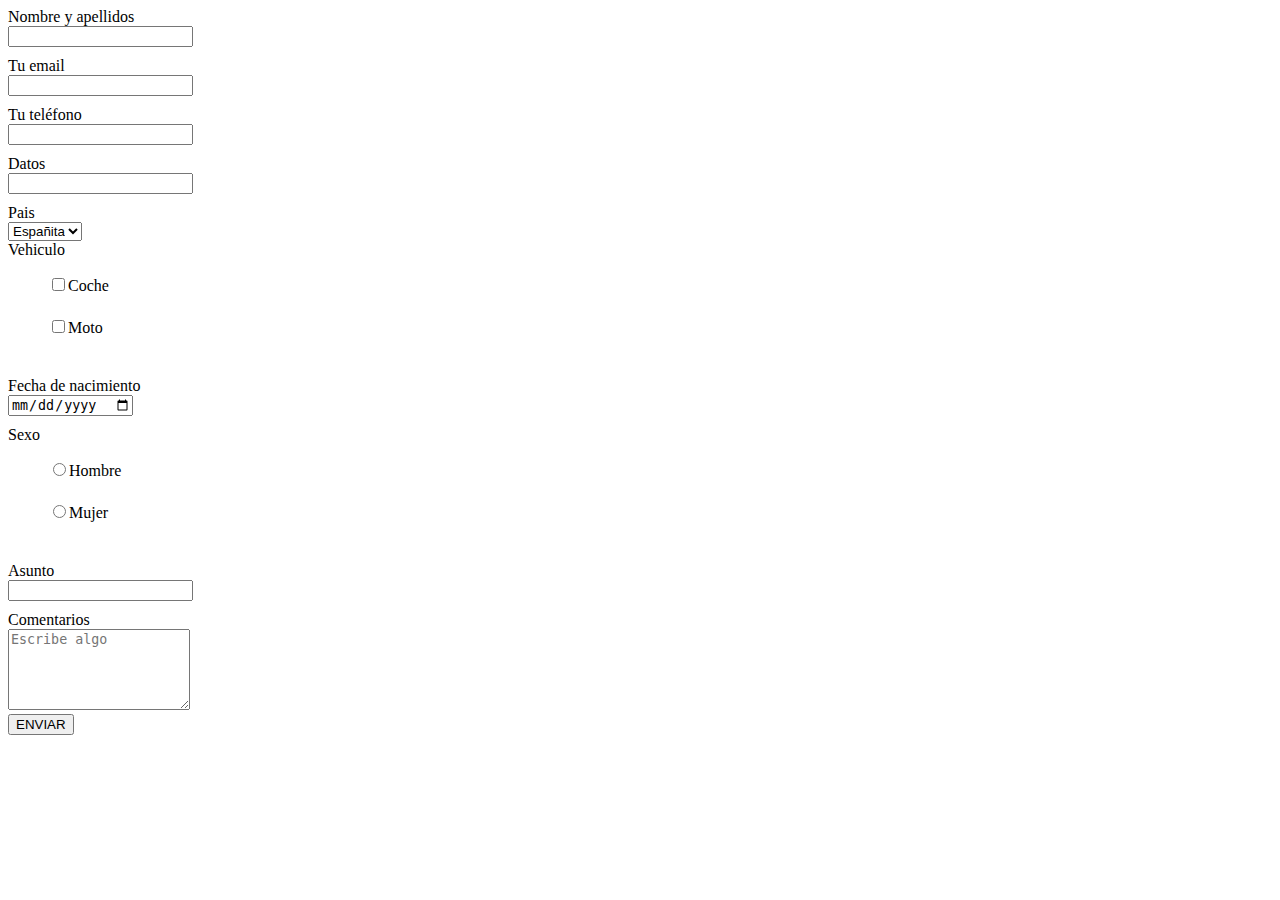
<file: paginas/formulario.html>
<!DOCTYPE html>
<html lang="es">
<head>
    <meta charset="UTF-8">
    <meta http-equiv="X-UA-Compatible" content="IE=edge">
    <meta name="viewport" content="width=device-width, initial-scale=1.0">
    <title>formulario</title>

    <style>
        input{
            margin-bottom: 10px;
        }
    </style>

</head>
<body>
    
    <form method="post"> 
        <label>Nombre y apellidos</label><br>
        <input type="text" name="nombre">
        <br>

        <label>Tu email</label><br>
        <input type="email" name="email">
        <br>

        <label>Tu teléfono</label><br>
        <input type="number" name="telefono">
        <br>

        <label>Datos</label><br>
        <input type="text" name="datos" list="datos">
        <datalist id="datos">
            <option value="Opcion1"></option>
            <option value="Opcion2"></option>
            <option value="Opcion3"></option>
            <option value="Opcion4"></option>
            <option value="Opcion5"></option>
            <option value="Opcion6"></option>
        </datalist>
        <br>

        <label>Pais</label><br>
        <select name="pais">
            <option value="Españita">Españita</option>
            <option value="Francia">Francia</option>
            <option value="Portugal">Portugal</option>
        </select>
        <br>
        <label>Vehiculo</label><br>
        <dd>
        <dl><input type="checkbox" name="Vehiculo" value="Coche">Coche</dl>

        <dl><input type="checkbox" name="Vehiculo" value="Moto">Moto</dl>
        </dd>
        <br>

        <label>Fecha de nacimiento</label><br>
        <input type="date" name="Fecha">
        <br>

        <label>Sexo</label><br>
        <dd>
            <dl><input type="radio" name="sexo" value="Hombre">Hombre</dl>
        
            <dl><input type="radio" name="sexo" value="Mujer">Mujer</dl>
        </dd>
        <br>

        <label>Asunto</label><br>
        <input type="text" name="asunto">
        <br>

        <label>Comentarios<br></label>
        <textarea name="mensaje" placeholder="Escribe algo" rows="5"></textarea>
        
        <br>

        <button type="submit">ENVIAR</button>
    </form>

</body>
</html>
</file>
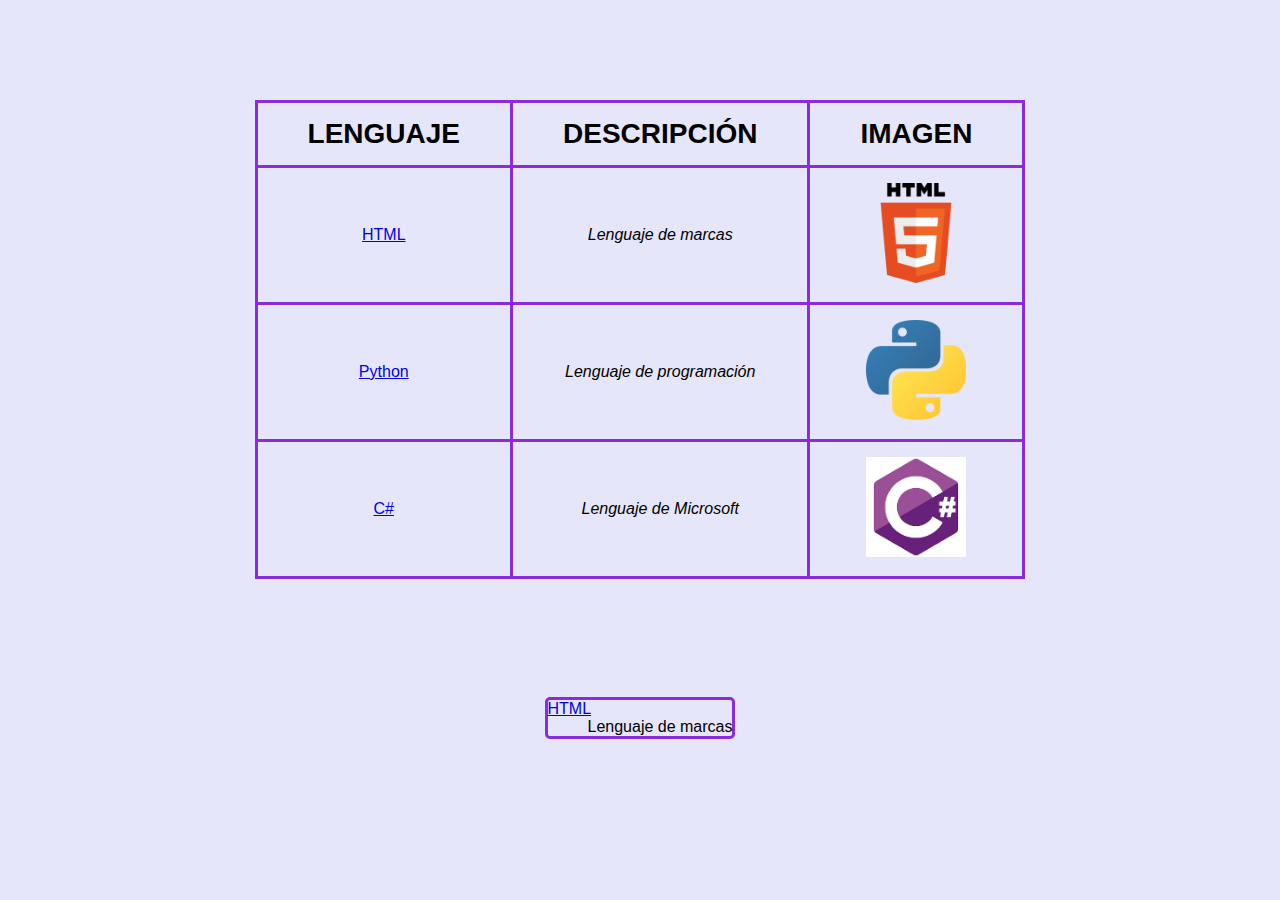
<file: paginas/PRACTICA.html>
<!DOCTYPE html>
<html lang="es">

<head>
    <meta charset="UTF-8">
    <meta http-equiv="X-UA-Compatible" content="IE=edge">
    <meta name="viewport" content="width=device-width, initial-scale=1.0">
    <title>Prácticas</title>
    <link rel="stylesheet" href="css/style.css">

</head>
<body>
    <div class="maindiv">
        <table  class="tablas" border=1px>
            <tr>
                <td class="cabecera">
                    <b>LENGUAJE</b>
                </td>
                <td class="cabecera">
                    <b>DESCRIPCIÓN</b>
                </td>
                <td class="cabecera">
                    <b>IMAGEN</b>
                </td>
            </tr>
            <tr>
                <td>
                    <a href="https://es.wikipedia.org/wiki/HTML" target="_blank">HTML</a>
                </td>
                <td>
                    <i>Lenguaje de marcas</i>
                </td>
                <td>
                    <img src="imagenes/html.png" />
                </td>
            </tr>
            <tr>
                <td>
                    <a href="https://es.wikipedia.org/wiki/Python" target="_blank">Python</a>
                </td>
                <td>
                    <i>Lenguaje de programación</i>
                </td>
                <td>
                    <img src="imagenes/python.png" />
                </td>
            </tr>
            <tr>
                <td>
                    <a href="https://es.wikipedia.org/wiki/C_Sharp" target="_blank">C#</a>
                </td>
                <td>
                    <i>Lenguaje de Microsoft</i>
                </td>
                <td>
                    <img src="imagenes/C.png" />
                </td>
            </tr>
        </table>
    </div>
    <br/>
    <div>
        <dl class="tablas">
            <dt><a href="https://es.wikipedia.org/wiki/HTML">HTML</a></dt>
            <dd>Lenguaje de marcas</dd>
        </dl>
    </div>
</body>
</html>
</file>
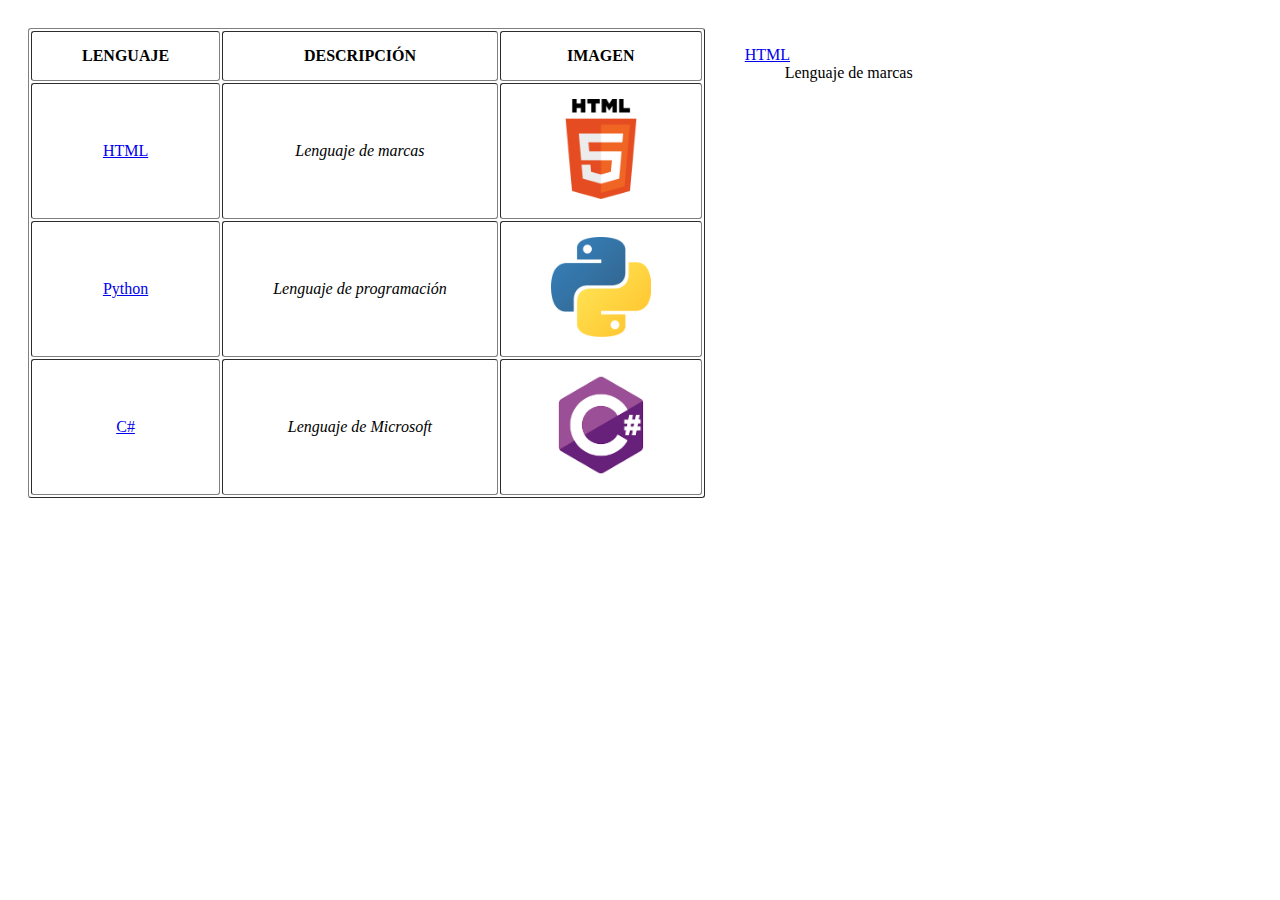
<file: Páginas/PRACTICA.html>
<!DOCTYPE html>
<html lang="es">
<head>
    <meta charset="UTF-8">
    <meta http-equiv="X-UA-Compatible" content="IE=edge">
    <meta name="viewport" content="width=device-width, initial-scale=1.0">
    <title>Document</title>

    <style>

        div {
            display: flex;
            margin: 20px;
            float: left;

        }


        .tablas{
            margin: auto;
            border-radius: 3px;           
        }        

        td {
            padding-top:15px;
            padding-bottom:15px;
            padding-left: 50px;
            padding-right: 50px;
            text-align: center;
            border-radius: 3px;

        }

        img{
            width: 100px;
        }

    </style>

</head>
<body>
    <div class="maindiv">
        <table  class="tablas" border=1px>
            <tr>
                <td>
                    <b>LENGUAJE</B>
                </td>
                <td>
                    <b>DESCRIPCIÓN</b>
                </td>
                <td>
                    <b>IMAGEN</b>
                </td>
            </tr>
            <tr>
                <td>
                    <a href="https://es.wikipedia.org/wiki/HTML" target="_blank">HTML</a>
                </td>
                <td>
                    <i>Lenguaje de marcas</i>
                </td>
                <td>
                    <img src="imagenes/html.png" />
                </td>
            </tr>
            <tr>
                <td>
                    <a href="https://es.wikipedia.org/wiki/Python" target="_blank">Python</a>
                </td>
                <td>
                    <i>Lenguaje de programación</i>
                </td>
                <td>
                    <img src="imagenes/python.png" />
                </td>
            </tr>
            <tr>
                <td>
                    <a href="https://es.wikipedia.org/wiki/C_Sharp" target="_blank">C#</a>
                </td>
                <td>
                    <i>Lenguaje de Microsoft</i>
                </td>
                <td>
                    <img src="imagenes/C.png" />
                </td>
            </tr>
        </table>
    </div>
    <br/>
    <div>
        <dl class="tablas">
            <dt><a href="https://es.wikipedia.org/wiki/HTML">HTML</a></dt>
            <dd>Lenguaje de marcas</dd>
        </dl>
    </div>
</body>
</html>
</file>
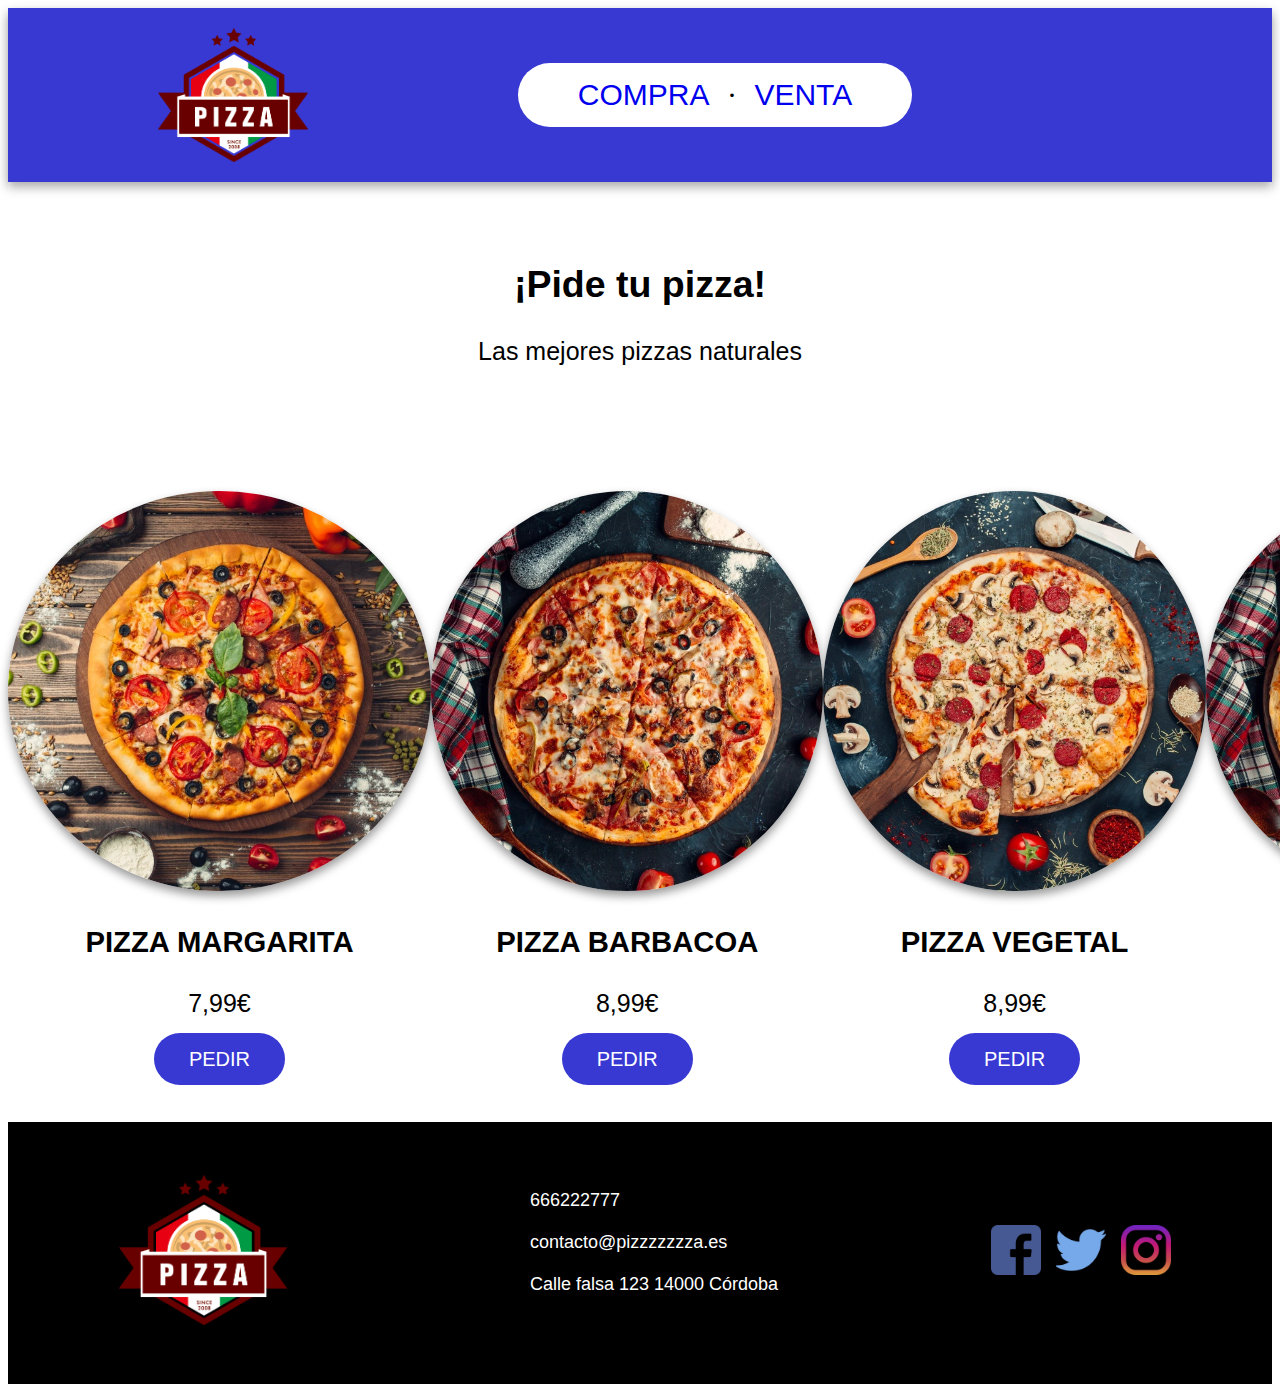
<file: Tienda/compra.html>
<!DOCTYPE html>
<html lang="es">
<head>
    <meta charset="UTF-8">
    <meta http-equiv="X-UA-Compatible" content="IE=edge">
    <meta name="viewport" content="width=device-width, initial-scale=1.0">
    <link rel="stylesheet" href="css/estilo.css">
    <title>Compra</title>
</head>

<body>
    
    <header>
        <div >
            <img src="imagenes/logo.png" class="logo">
        </div>
        <nav>
        <a href="compra.html"> COMPRA</a>
        ·
        <a href="venta.html">VENTA</a>
        </nav>
    </header>



    <section>

        <div class="caja">
            <h2>¡Pide tu pizza!</h2>
            <p>Las mejores pizzas naturales</p>
        </div>
        
    </section>
    <section>

        <div class="caja">
            <img src="imagenes/pizza.webp">
            <h3>PIZZA MARGARITA</h3>
            <p>7,99€</p>
            <a class="boton" href="venta.html">PEDIR</a>
        </div>
        <div class="caja">
            <img src="imagenes/pizza 2.webp">
            <h3>PIZZA BARBACOA</h3>
            <p>8,99€</p>
            <a class="boton" href="venta.html">PEDIR</a>
        </div>
        <div class="caja">
            <img src="imagenes/pizza3.webp">
            <h3>PIZZA VEGETAL</h3>
            <p>8,99€</p>
            <a class="boton" href="venta.html">PEDIR</a>
        </div>
        <div class="caja">
            <img src="imagenes/pizza 2.webp">
            <h3>PIZZA PEPERONI</h3>
            <p>7,99€</p>
            <a class="boton" href="venta.html">PEDIR</a>
        </div>
    </section>
    
    <footer>
        <div class="cajafooter">
            <img src="imagenes/logo.png" style="height: 150px;">
        </div>
        <div class="cajafooter">
            <ul>
                <li>666222777</li><br>
                <li>contacto@pizzzzzzza.es</li><br>
                <li>Calle falsa 123 14000 Córdoba</li><br>
            </ul>
        </div>
        <div class="cajafooter">
            <img src="imagenes/facebook.png" class="medialogo">
            <img src="imagenes/twitter.png" class="medialogo">
            <img src="imagenes/instagram.png" class="medialogo">
        </div>
    </footer>

</body>
</html>
</file>
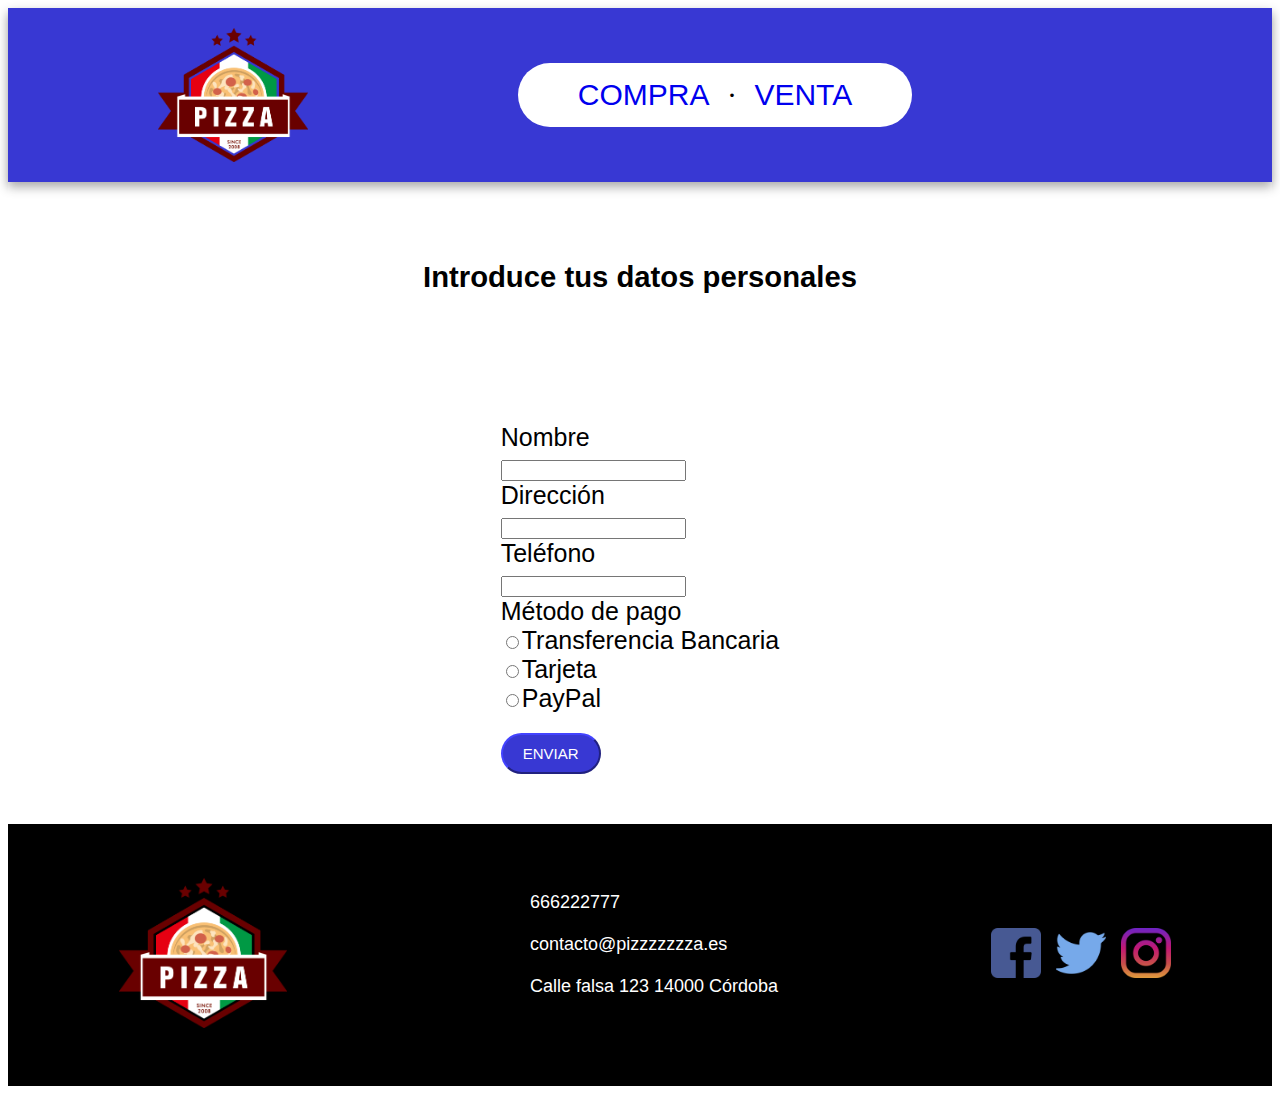
<file: Tienda/venta.html>
<!DOCTYPE html>
<html lang="es">
<head>
    <meta charset="UTF-8">
    <meta http-equiv="X-UA-Compatible" content="IE=edge">
    <meta name="viewport" content="width=device-width, initial-scale=1.0">
    <link rel="stylesheet" href="css/estilo.css">
    <title>Venta</title>



</head>
<body>
    
    <header>
        <div>
            <img src="imagenes/logo.png" class="logo">
        </div>
        <nav>
            <a href="compra.html"> COMPRA</a>
            ·
            <a href="venta.html">VENTA</a>
        </nav>
    </header>




    <section>
        <div class="caja">
            <h3>Introduce tus datos personales</h3>
        </div>
        
    </section>
    <section>
        <div class="caja">
           <form>
                <label>Nombre</label><br>
                <input type="text" name="nombre"> <br>
                <label>Dirección</label><br>
                <input type="text" name="direccion"><br>
                <label>Teléfono</label><br>
                <input type="number" name="telefono"><br>
                <label>Método de pago</label><br>
                <li><input type="radio" name="pago" value="Transferencia">Transferencia Bancaria</li>
                <li><input type="radio" name="pago" value="Tarjeta">Tarjeta</li>
                <li><input type="radio" name="pago" value="PayPal">PayPal</li>
                <button class="botonform" type="submit">ENVIAR</button>
           </form>
        </div>
    </section>
    
    <footer>
        <div class="cajafooter">
            <img src="imagenes/logo.png" style="height: 150px;">
        </div>
        <div class="cajafooter">
            <ul>
                <li>666222777</li><br>
                <li>contacto@pizzzzzzza.es</li><br>
                <li>Calle falsa 123 14000 Córdoba</li><br>
            </ul>
        </div>
        <div class="cajafooter">
            <img src="imagenes/facebook.png" class="medialogo">
            <img src="imagenes/twitter.png" class="medialogo">
            <img src="imagenes/instagram.png" class="medialogo">
        </div>
    </footer>

</body>
</html>
</file>
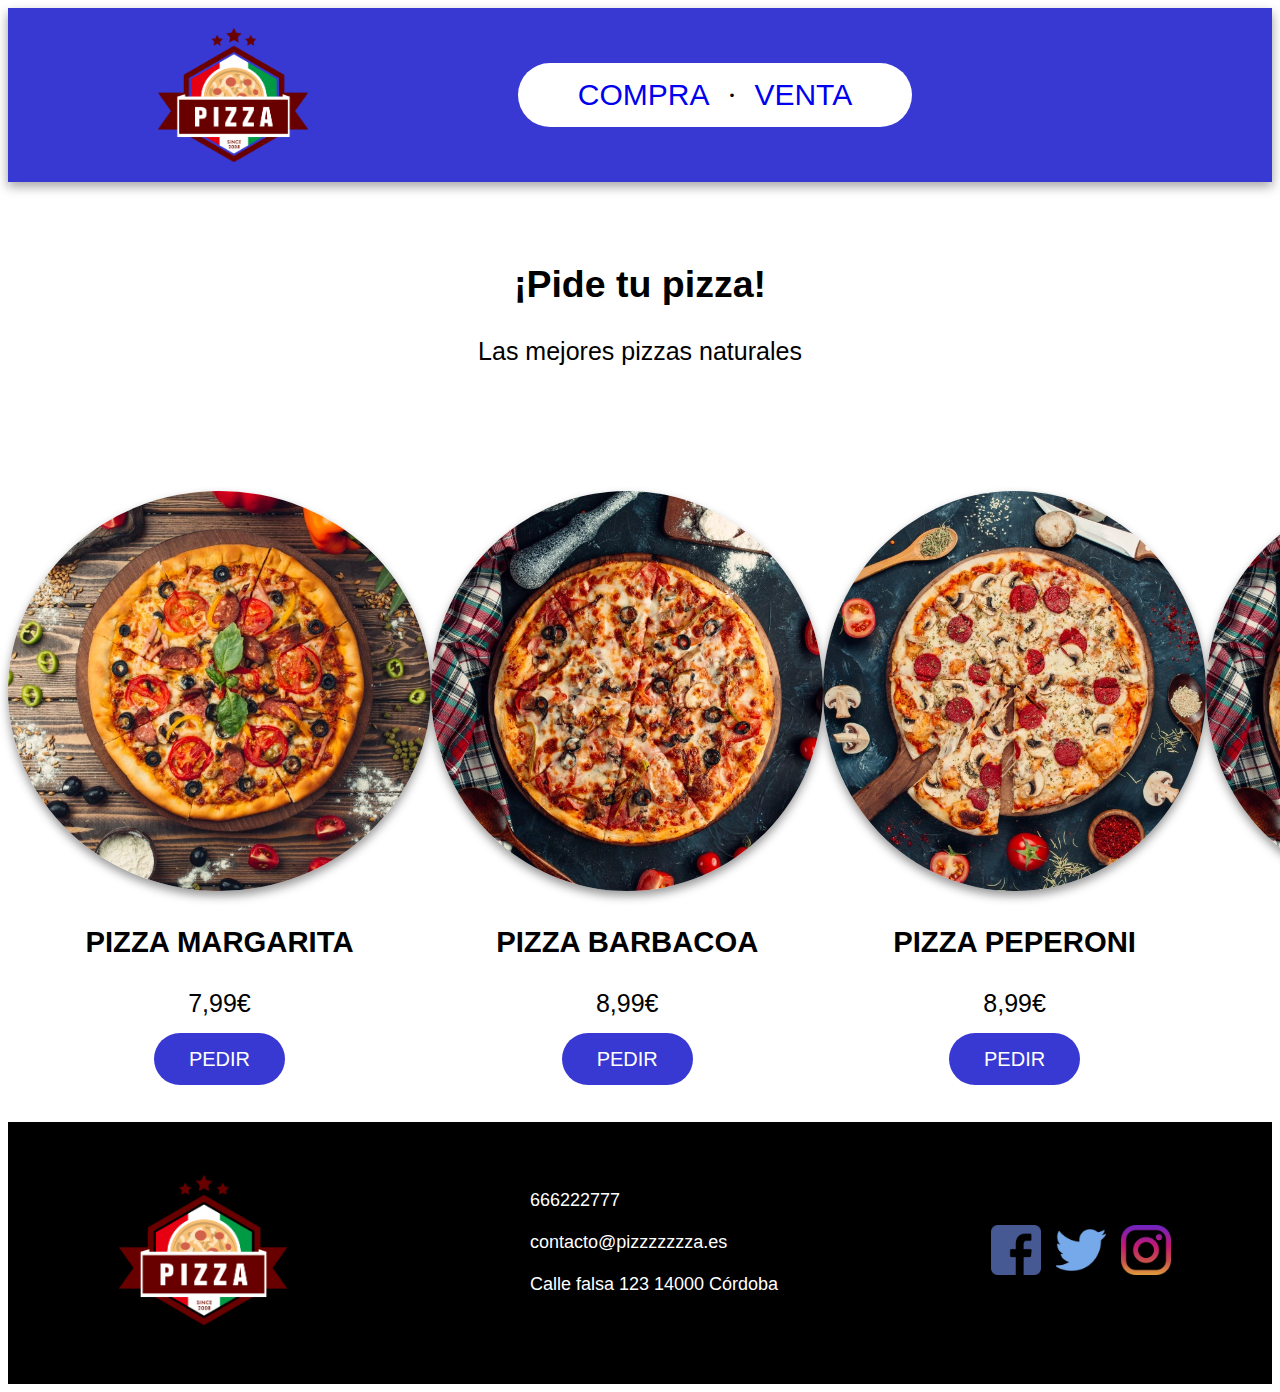
<file: HTML/Tienda/compra.html>
<!DOCTYPE html>
<html lang="es">
<head>
    <meta charset="UTF-8">
    <meta http-equiv="X-UA-Compatible" content="IE=edge">
    <meta name="viewport" content="width=device-width, initial-scale=1.0">
    <link rel="stylesheet" href="css/estilo.css">
    <title>Compra</title>
</head>

<body>
    
    <header>
        <div >
            <img src="imagenes/logo.png" class="logo">
        </div>
        <nav>
        <a href="compra.html"> COMPRA</a>
        ·
        <a href="venta.html">VENTA</a>
        </nav>
    </header>



    <section>

        <div class="caja">
            <h2>¡Pide tu pizza!</h2>
            <p>Las mejores pizzas naturales</p>
        </div>
        
    </section>
    <section>

        <div class="caja">
            <img src="imagenes/pizza.webp">
            <h3>PIZZA MARGARITA</h3>
            <p>7,99€</p>
            <a class="boton" href="venta.html">PEDIR</a>
        </div>
        <div class="caja">
            <img src="imagenes/pizza 2.webp">
            <h3>PIZZA BARBACOA</h3>
            <p>8,99€</p>
            <a class="boton" href="venta.html">PEDIR</a>
        </div>
        <div class="caja">
            <img src="imagenes/pizza3.webp">
            <h3>PIZZA PEPERONI</h3>
            <p>8,99€</p>
            <a class="boton" href="venta.html">PEDIR</a>
        </div>
        <div class="caja">
            <img src="imagenes/pizza 2.webp">
            <h3>PIZZA VEGETAL</h3>
            <p>7,99€</p>
            <a class="boton" href="venta.html">PEDIR</a>
        </div>
    </section>
    
    <footer>
        <div class="cajafooter">
            <img src="imagenes/logo.png" style="height: 150px;">
        </div>
        <div class="cajafooter">
            <ul>
                <li>666222777</li><br>
                <li>contacto@pizzzzzzza.es</li><br>
                <li>Calle falsa 123 14000 Córdoba</li><br>
            </ul>
        </div>
        <div class="cajafooter">
            <img src="imagenes/facebook.png" class="medialogo">
            <img src="imagenes/twitter.png" class="medialogo">
            <img src="imagenes/instagram.png" class="medialogo">
        </div>
    </footer>

</body>
</html>
</file>
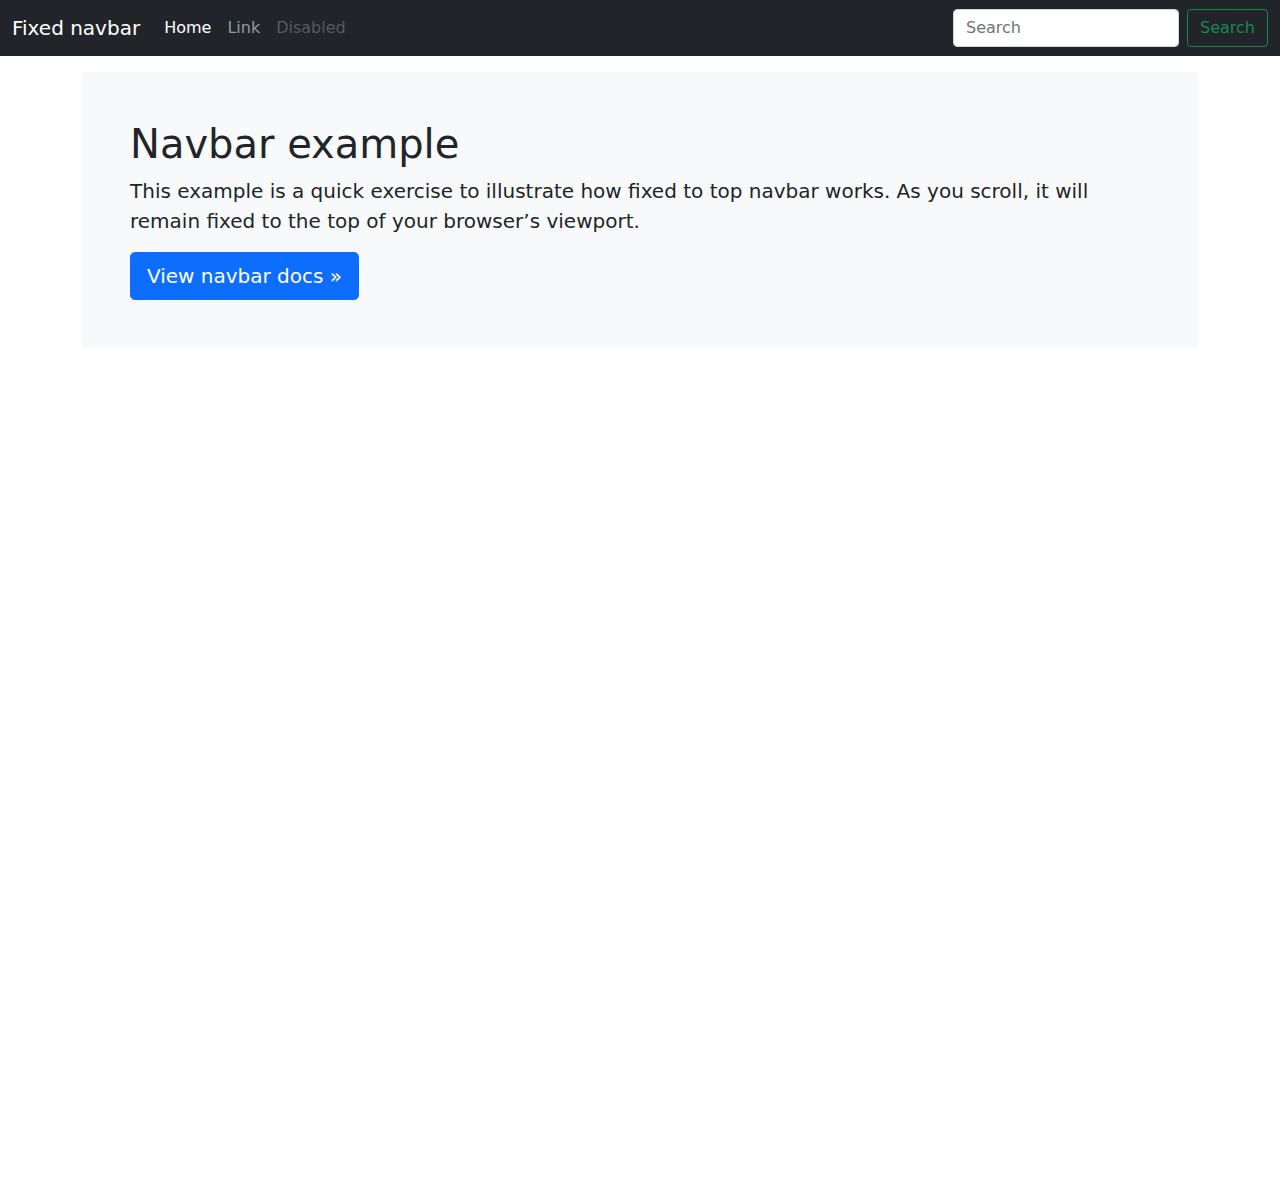
<file: HTML/webconbootstrap/webplantilla.html>
<!doctype html>
<html lang="en">

<head>
    <meta charset="utf-8">
    <meta name="viewport" content="width=device-width, initial-scale=1">
    <meta name="description" content="">
    <meta name="author" content="Mark Otto, Jacob Thornton, and Bootstrap contributors">
    <meta name="generator" content="Hugo 0.88.1">
    <title>Fixed top navbar example · Bootstrap v5.1</title>

    <link rel="canonical" href="https://getbootstrap.com/docs/5.1/examples/navbar-fixed/">



    <!-- Bootstrap core CSS -->
    <link href="css/bootstrap.min.css" rel="stylesheet">

    <!-- Favicons -->
    <link rel="apple-touch-icon" href="/docs/5.1/assets/img/favicons/apple-touch-icon.png" sizes="180x180">
    <link rel="icon" href="/docs/5.1/assets/img/favicons/favicon-32x32.png" sizes="32x32" type="image/png">
    <link rel="icon" href="/docs/5.1/assets/img/favicons/favicon-16x16.png" sizes="16x16" type="image/png">
    <link rel="manifest" href="/docs/5.1/assets/img/favicons/manifest.json">
    <link rel="mask-icon" href="/docs/5.1/assets/img/favicons/safari-pinned-tab.svg" color="#7952b3">
    <link rel="icon" href="/docs/5.1/assets/img/favicons/favicon.ico">
    <meta name="theme-color" content="#7952b3">


    <style>
        .bd-placeholder-img {
            font-size: 1.125rem;
            text-anchor: middle;
            -webkit-user-select: none;
            -moz-user-select: none;
            user-select: none;
        }

        @media (min-width: 768px) {
            .bd-placeholder-img-lg {
                font-size: 3.5rem;
            }
        }
    </style>


    <!-- Custom styles for this template -->
    <link href="css/navbar-top-fixed.css" rel="stylesheet">
</head>

<body>

    <nav class="navbar navbar-expand-md navbar-dark fixed-top bg-dark">
        <div class="container-fluid">
            <a class="navbar-brand" href="#">Fixed navbar</a>
            <button class="navbar-toggler" type="button" data-bs-toggle="collapse" data-bs-target="#navbarCollapse"
                aria-controls="navbarCollapse" aria-expanded="false" aria-label="Toggle navigation">
                <span class="navbar-toggler-icon"></span>
            </button>
            <div class="collapse navbar-collapse" id="navbarCollapse">
                <ul class="navbar-nav me-auto mb-2 mb-md-0">
                    <li class="nav-item">
                        <a class="nav-link active" aria-current="page" href="#">Home</a>
                    </li>
                    <li class="nav-item">
                        <a class="nav-link" href="#">Link</a>
                    </li>
                    <li class="nav-item">
                        <a class="nav-link disabled">Disabled</a>
                    </li>
                </ul>
                <form class="d-flex">
                    <input class="form-control me-2" type="search" placeholder="Search" aria-label="Search">
                    <button class="btn btn-outline-success" type="submit">Search</button>
                </form>
            </div>
        </div>
    </nav>

    <main class="container">
        <div class="bg-light p-5 rounded">
            <h1>Navbar example</h1>
            <p class="lead">This example is a quick exercise to illustrate how fixed to top navbar works. As you scroll,
                it will remain fixed to the top of your browser’s viewport.</p>
            <a class="btn btn-lg btn-primary" href="/docs/5.1/components/navbar/" role="button">View navbar docs
                &raquo;</a>
        </div>
    </main>


    <script src="js/jquery-3.6.0.js"></script>
    <script src="js/bootstrap.bundle.min.js"></script>


</body>

</html>
</file>
<file: paginas/css/style.css>
body{
    background-color: lavender;
}

div {
    display: flex;
    margin-top: 100px;
    float: initial;

}


.tablas{
    margin: auto;
    border-radius: 5px;
    font-family: Arial, Helvetica, sans-serif;
    border-collapse: collapse;
    border-style: solid;
    border: solid 3px blueviolet;


}        

.cabecera{
    font-size: 28px;
    color: black;
}

td {
    padding-top:15px;
    padding-bottom:15px;
    padding-left: 50px;
    padding-right: 50px;
    text-align: center;
    border: solid 3px blueviolet;

}

img{
    width: 100px;
}
</file>
<file: Tienda/css/estilo.css>
header{
    display: flex;
    background-color:rgb(56, 56, 211);
    font-size: 30px;
    height: 100%;
    padding-bottom: 20px;
    padding-top: 20px;
    padding-left: 150px;
    padding-right: 150px;
    box-shadow: 0px 5px 10px rgba(0, 0, 0, 0.404);  
}

header a{
    padding-right:10px;
    padding-left: 10px;
    font-family: Arial, Helvetica, sans-serif;     
    text-decoration: none;    
}

header a:hover{
    color: rgb(255, 0, 0);
}

nav{
    background-color: white;
    border-radius: 50px;
    padding-left: 50px;
    padding-right: 50px;
    padding-top: 15px;
    padding-bottom: 15px;
}

.logo{
    float: inline-start;
    width: 150px;           
    
}
nav{

    float: inline-end;
    margin: auto;            
    
}

section{
    padding-top: 50px;
    padding-bottom: 50px;
    display: flex;
    background-color: rgba(255, 255, 255, 0.178);
    font-family: Arial, Helvetica, sans-serif;
    font-size: 25px;   
}

section a{
    text-decoration: none;
}


footer{
    padding-top: 50px;
    padding-bottom: 50px;
    display: flex;
    background-color: rgb(0, 0, 0);
    font-family: Arial, Helvetica, sans-serif;
    font-size: 18px;
    color: white;
}


.caja {
    margin: auto;
    float: inline;
    text-align: center;

}

.caja form{
    text-align: left;
}

.caja img{
height: 400px;
border-radius: 50%;
box-shadow: 0px 5px 10px rgba(0, 0, 0, 0.404);
}

.cajafooter{
    margin: auto;
    float: inline;

}

.cajafooter img{
    margin-left: 10px;
}

.medialogo {
    width: 50px;
}

li{
    list-style-type: none;
}

a{
   
}

.titulo{
    text-align: center;
}

.boton{
    padding-left: 35px;
    padding-right: 35px ;
    padding-top: 15px;
    padding-bottom: 15px;
    font-size: 20px;
    background-color:rgb(56, 56, 211) ;
    border-color: rgb(56, 56, 211);
    color: white;
    border-radius: 50px;
}
    .botonform{
    margin-top: 20px;
    padding-left: 20px;
    padding-right: 20px ;
    padding-top: 10px;
    padding-bottom: 10px;
    font-size: 15px;
    background-color:rgb(56, 56, 211) ;
    border-color: rgb(56, 56, 211);
    color: white;
    border-radius: 50px;
}

form.label {
    padding-top: 150px;
}
</file>
<file: HTML/Tienda/css/estilo.css>
header{
    display: flex;
    background-color:rgb(56, 56, 211);
    font-size: 30px;
    height: 100%;
    padding-bottom: 20px;
    padding-top: 20px;
    padding-left: 150px;
    padding-right: 150px;
    box-shadow: 0px 5px 10px rgba(0, 0, 0, 0.404);  
}

header a{
    padding-right:10px;
    padding-left: 10px;
    font-family: Arial, Helvetica, sans-serif;     
    text-decoration: none;    
}

header a:hover{
    color: rgb(255, 0, 0);
}

nav{
    background-color: white;
    border-radius: 50px;
    padding-left: 50px;
    padding-right: 50px;
    padding-top: 15px;
    padding-bottom: 15px;
}

.logo{
    float: inline-start;
    width: 150px;           
    
}
nav{

    float: inline-end;
    margin: auto;            
    
}

section{
    padding-top: 50px;
    padding-bottom: 50px;
    display: flex;
    background-color: rgba(255, 255, 255, 0.178);
    font-family: Arial, Helvetica, sans-serif;
    font-size: 25px;   
}

section a{
    text-decoration: none;
}


footer{
    padding-top: 50px;
    padding-bottom: 50px;
    display: flex;
    background-color: rgb(0, 0, 0);
    font-family: Arial, Helvetica, sans-serif;
    font-size: 18px;
    color: white;
}


.caja {
    margin: auto;
    float: inline;
    text-align: center;

}

.caja form{
    text-align: left;
}

.caja img{
height: 400px;
border-radius: 50%;
box-shadow: 0px 5px 10px rgba(0, 0, 0, 0.404);
}

.cajafooter{
    margin: auto;
    float: inline;

}

.cajafooter img{
    margin-left: 10px;
}

.medialogo {
    width: 50px;
}

li{
    list-style-type: none;
}

a{
   
}

.titulo{
    text-align: center;
}

.boton{
    padding-left: 35px;
    padding-right: 35px ;
    padding-top: 15px;
    padding-bottom: 15px;
    font-size: 20px;
    background-color:rgb(56, 56, 211) ;
    border-color: rgb(56, 56, 211);
    color: white;
    border-radius: 50px;
}
    .botonform{
    margin-top: 20px;
    padding-left: 20px;
    padding-right: 20px ;
    padding-top: 10px;
    padding-bottom: 10px;
    font-size: 15px;
    background-color:rgb(56, 56, 211) ;
    border-color: rgb(56, 56, 211);
    color: white;
    border-radius: 50px;
}

form.label {
    padding-top: 150px;
}
</file>
<file: HTML/webconbootstrap/css/navbar-top-fixed.css>
/* Show it is fixed to the top */
body {
  min-height: 75rem;
  padding-top: 4.5rem;
}
</file>
